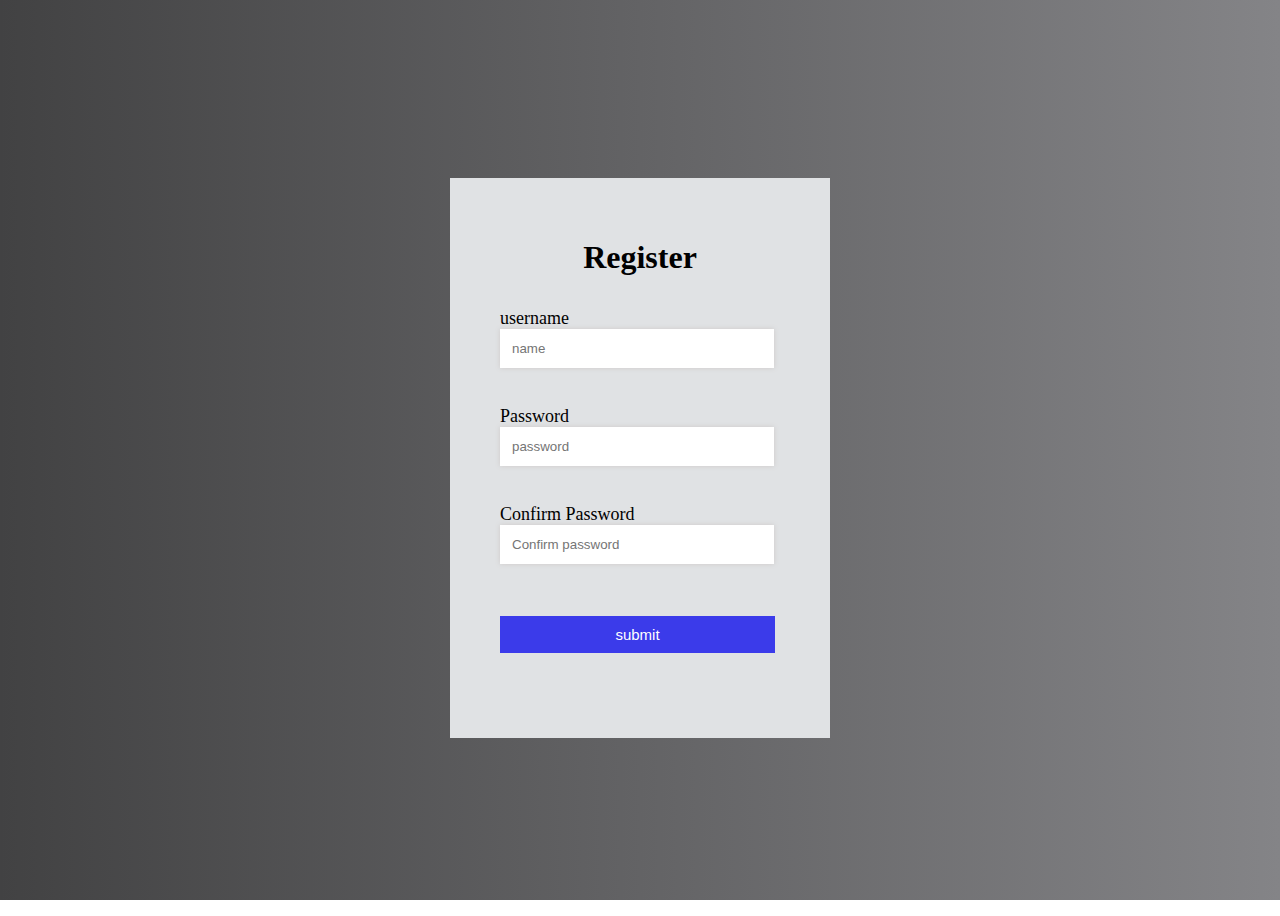
<file: index.html>
<!DOCTYPE html>
<html>
<head>
    <title>login</title>
    <link rel="stylesheet" href="styles.css">
    <script defer src="script.js"></script>
</head>
<body>
    
    <div class="container">
        <form id="form" action="">    
        
        <h1>Register</h1>

        <div class="input-control">
        <label for="username">username</label><br>
        <input type="text" id="username" placeholder="name" name="username">
        <div class="error"></div>
        </div>

       <div class="input-control">
        <label for="password">Password</label><br>
       <input type="password"  id="password" placeholder="password" name="password">
       <div class="error"></div>
       </div>
        
       <div class="input-control">
        <label for="password">Confirm Password</label><br>
        <input type="password"  id="cpassword" placeholder="Confirm password" name="cpassword">
        <div class="error"></div>
        </div>

        <button type="submit">submit</button>


       
       
    
    </form>
    </div>
</body>
</html>
</file>
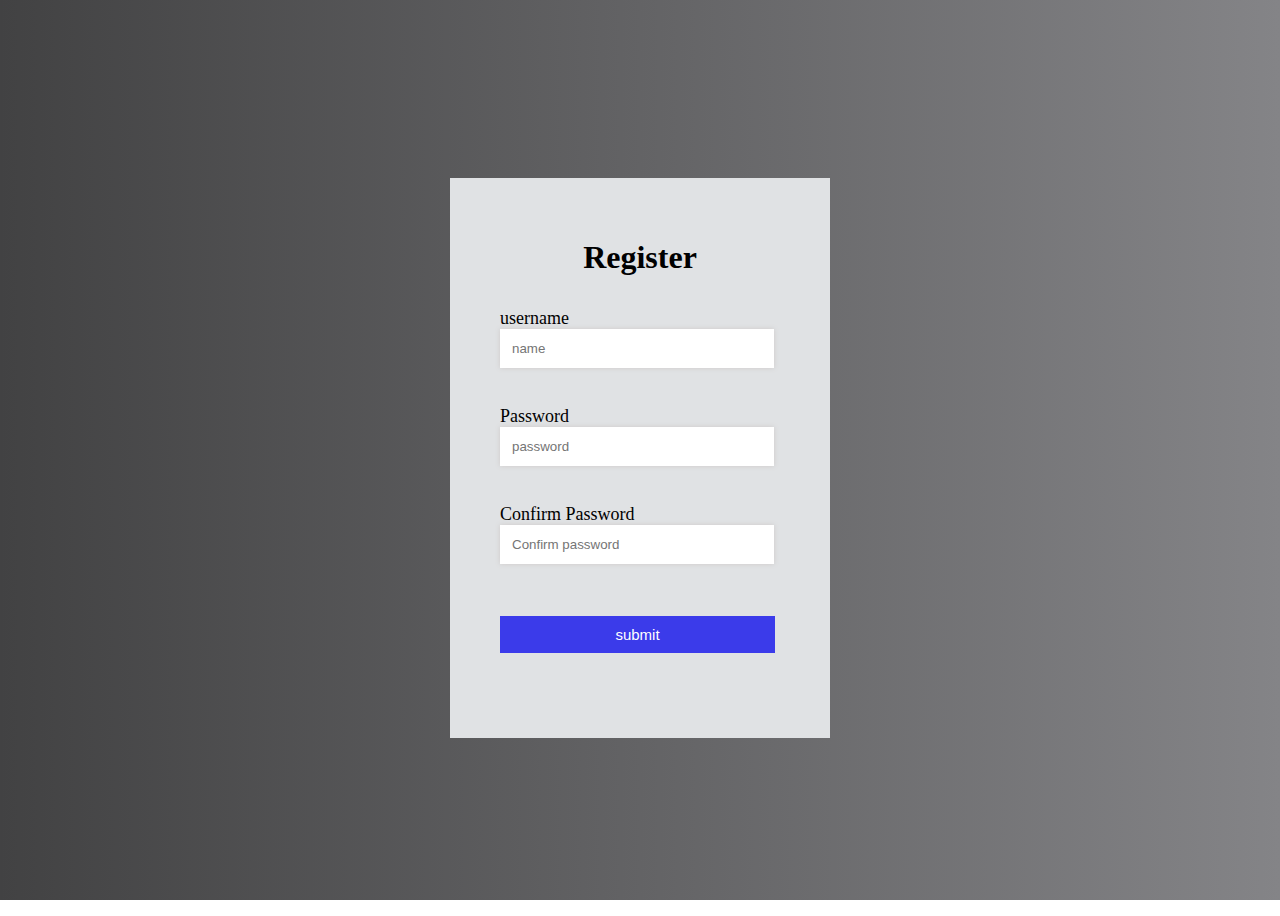
<file: login.html>
<!DOCTYPE html>
<html>
<head>
    <title>login</title>
    <link rel="stylesheet" href="styles.css">
    <script defer src="script.js"></script>
</head>
<body>
    
    <div class="container">
        <form id="form" action="">    
        
        <h1>Register</h1>

        <div class="input-control">
        <label for="username">username</label><br>
        <input type="text" id="username" placeholder="name" name="username">
        <div class="error"></div>
        </div>

       <div class="input-control">
        <label for="password">Password</label><br>
       <input type="password"  id="password" placeholder="password" name="password">
       <div class="error"></div>
       </div>
        
       <div class="input-control">
        <label for="password">Confirm Password</label><br>
        <input type="password"  id="cpassword" placeholder="Confirm password" name="cpassword">
        <div class="error"></div>
        </div>

        <button type="submit">submit</button>


       
       
    
    </form>
    </div>
</body>
</html>
</file>
<file: styles.css>
body{
  background: linear-gradient(to right,rgb(66, 66, 67),rgb(132, 132, 135));
  background-repeat: no-repeat;
  background-attachment: fixed;
}

#form{
  background-color:rgb(224, 226, 228);
  width: 300px;
  height: 480px;
  padding: 40px;
}

.container{
  display: flex;
  justify-content: center;
  align-items: center;
  height:100vh;
}

.input-control{
  padding: 10px;
  font-size: large;
}

.input-control input{
  border: 2px solid transparent;
  box-shadow: 0 0 5px rgb(206, 202, 202);
  padding: 10px;
  width: 250px;
}

.input-control.success input{
  border-color: green;
}

.input-control.error input {
  border-color: red;
}

.input-control .error {
  color: red;
  font-size: 16px;
  margin-top: 5px;
  height: 13px;
}

h1{
  text-align: center;
}

button{
  width: 275px;
  padding: 10px;
  margin-left: 10px;
  margin-top: 8%;
  background-color: rgb(59, 59, 234);
  color: white;
  border: none;
  font-size: 15px;
}
</file>
